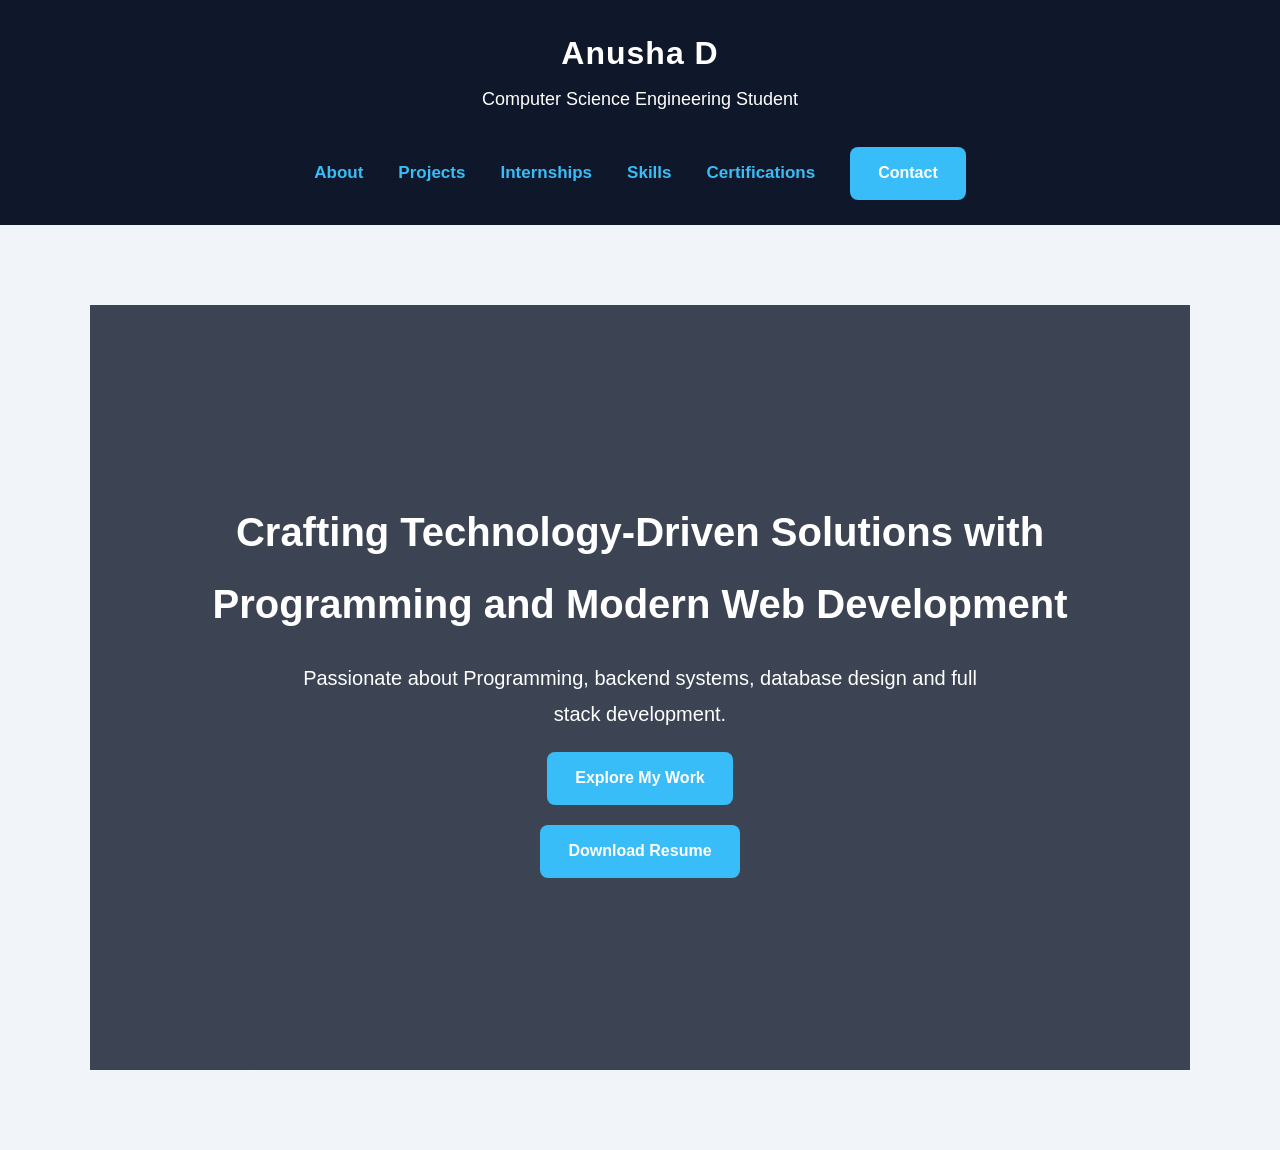
<file: index.html>
<!DOCTYPE html>
<html>
<head>
    <title>Anusha D | Computer Science Student</title>
    <link rel="stylesheet" href="style.css">
</head>
<body class="home-page">

<header>
    <h1>Anusha D</h1>
    <p>Computer Science Engineering Student</p>

    <nav>
        <a href="about.html">About</a>
        <a href="projects.html">Projects</a>
        <a href="internships.html">Internships</a>
        <a href="skills.html">Skills</a>
        <a href="certifications.html">Certifications</a>
        <a href="contact.html" class="btn">Contact</a>
    </nav>
</header>

<section class="hero">
    <h2>Crafting Technology-Driven Solutions with Programming and Modern Web Development</h2>
    <p>Passionate about Programming, backend systems, database design and full stack development.</p>
    <a href="projects.html" class="btn">Explore My Work</a>
    <a href="Anusha.D Modified Resume.pdf" download class="btn resume-btn">
        Download Resume
    </a>
</section>

<script src="script.js"></script>
</script>
</body>
</file>
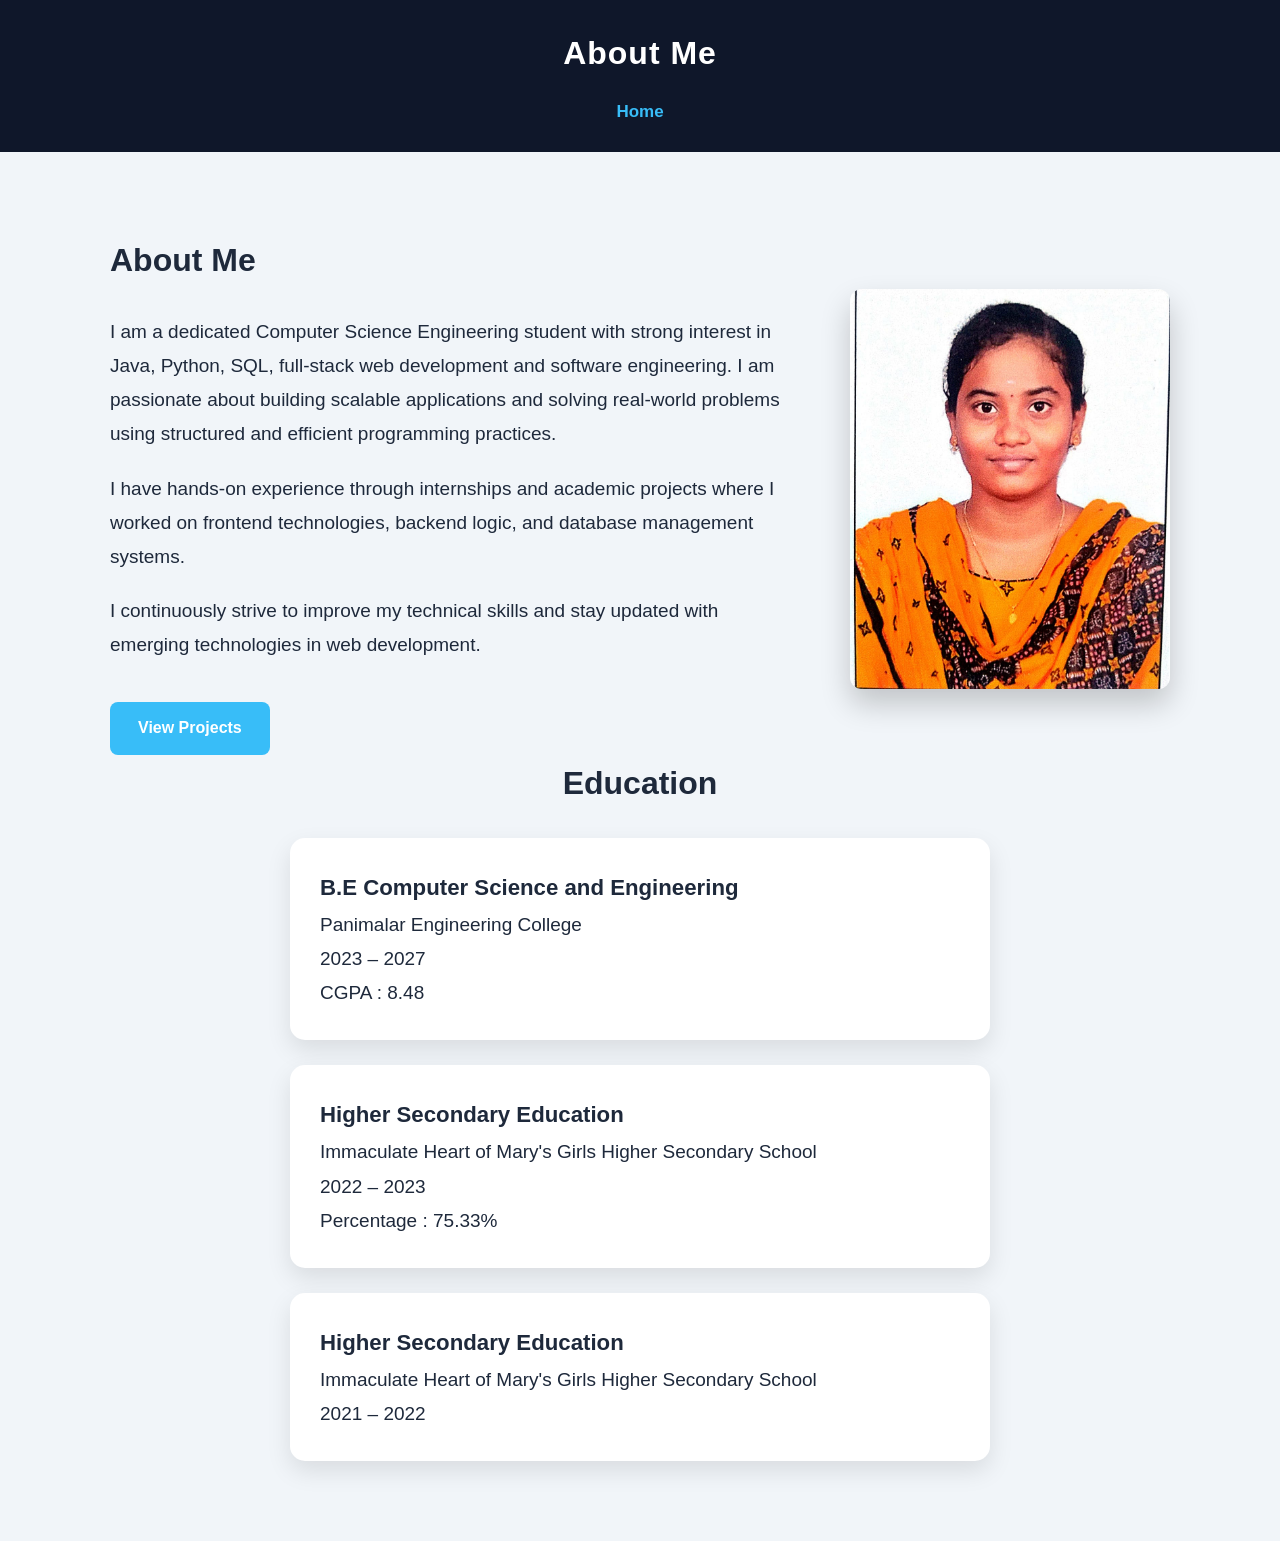
<file: about.html>
<!DOCTYPE html>
<html>
<head>
    <title>About | Anusha D</title>
    <link rel="stylesheet" href="style.css">
</head>
<body class="about-page">
<header>
    <h1>About Me</h1>
    <nav>
        <a href="index.html">Home</a>
    </nav>
</header>

<section class="about-section">

    <div class="about-container">

        <!-- CONTENT LEFT -->
        <div class="about-content">
            <h2>About Me</h2>

            <p>
                I am a dedicated Computer Science Engineering student with strong
                interest in Java, Python, SQL, full-stack web development and software engineering.
                I am passionate about building scalable applications and solving
                real-world problems using structured and efficient programming practices.
            </p>

            <p>
                I have hands-on experience through internships and academic
                projects where I worked on frontend technologies, backend logic,
                and database management systems.
            </p>

            <p>
                I continuously strive to improve my technical skills and stay
                updated with emerging technologies in web development.
            </p>

            <!-- BUTTONS -->
            <div class="about-buttons">
                <a href="projects.html" class="btn">View Projects</a>
            </div>
        </div>

        <!-- IMAGE RIGHT -->
        <div class="about-image">
            <img src="Anusha.D new Photo.jpg" alt="Profile Image">
        </div>

    </div>

    <!-- EDUCATION SECTION -->
    <div id="education" class="education-section">
        <h2>Education</h2>

        <div class="education-card">
            <h3>B.E Computer Science and Engineering</h3>
            <p>Panimalar Engineering College</p>
            <p>2023 – 2027</p>
            <p>CGPA : 8.48</p>
        </div>

        <div class="education-card">
            <h3>Higher Secondary Education</h3>
            <p>Immaculate Heart of Mary's Girls Higher Secondary School</p>
            <p>2022 – 2023</p>
             <p>Percentage : 75.33%</p>
        </div>

        <div class="education-card">
            <h3>Higher Secondary Education</h3>
            <p>Immaculate Heart of Mary's Girls Higher Secondary School</p>
            <p>2021 – 2022</p>
        </div>
    </div>

</section>
</script>
</body>
</html>
</file>
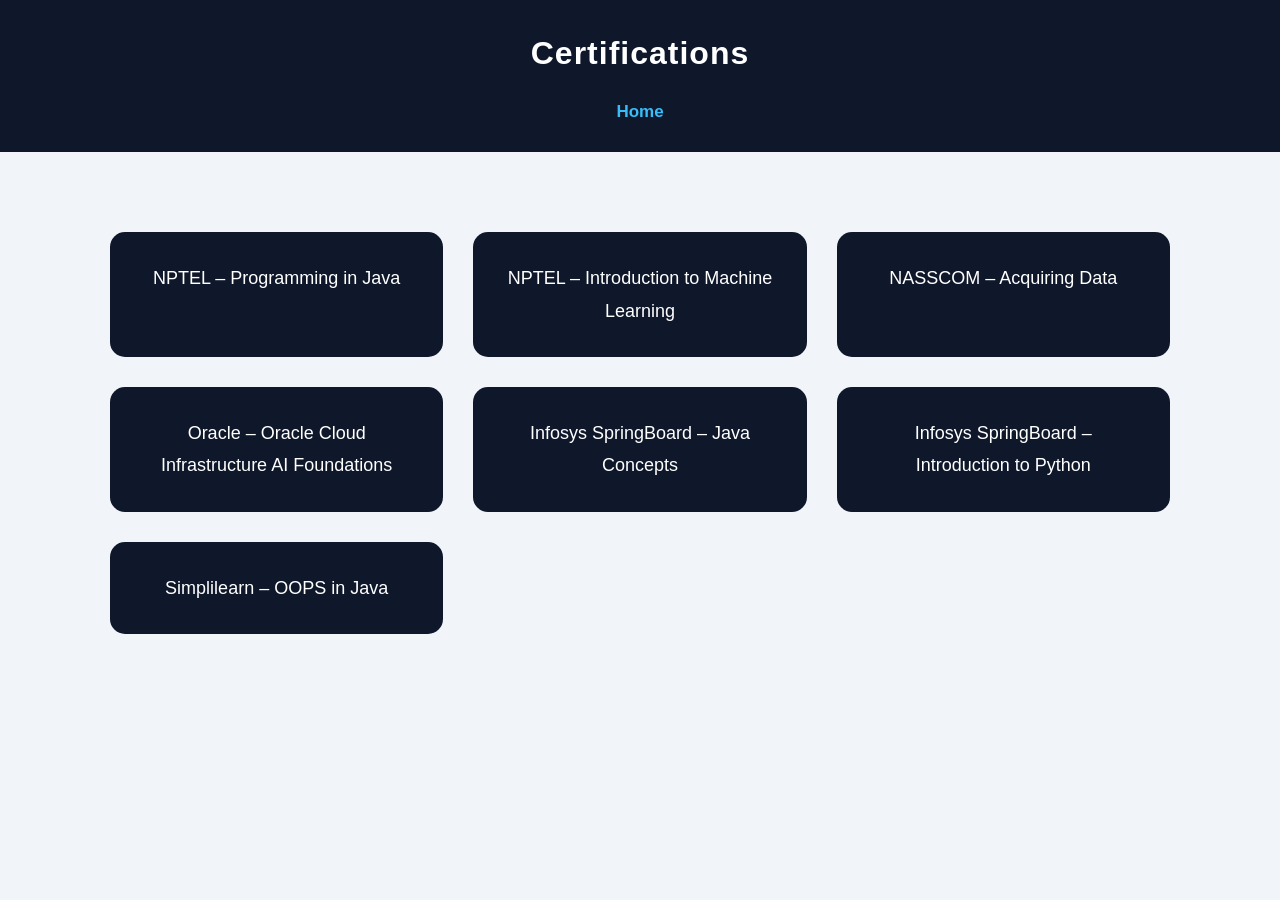
<file: certifications.html>
<!DOCTYPE html>
<html>
<head>
    <title>Certifications | Anusha D</title>
    <link rel="stylesheet" href="style.css">
</head>
<body class="certifications-page">

<header>
    <h1>Certifications</h1>
    <nav>
        <a href="index.html">Home</a>
    </nav>
</header>

<section class="cert-page-section">

    <div class="cert-card">NPTEL – Programming in Java</div>
    <div class="cert-card">NPTEL – Introduction to Machine Learning</div>
    <div class="cert-card">NASSCOM – Acquiring Data</div>
    <div class="cert-card">Oracle – Oracle Cloud Infrastructure AI Foundations</div>
    <div class="cert-card">Infosys SpringBoard – Java Concepts</div>
    <div class="cert-card">Infosys SpringBoard – Introduction to Python</div>
    <div class="cert-card">Simplilearn – OOPS in Java</div>

</section>

</script>
</body>
</html>
</file>
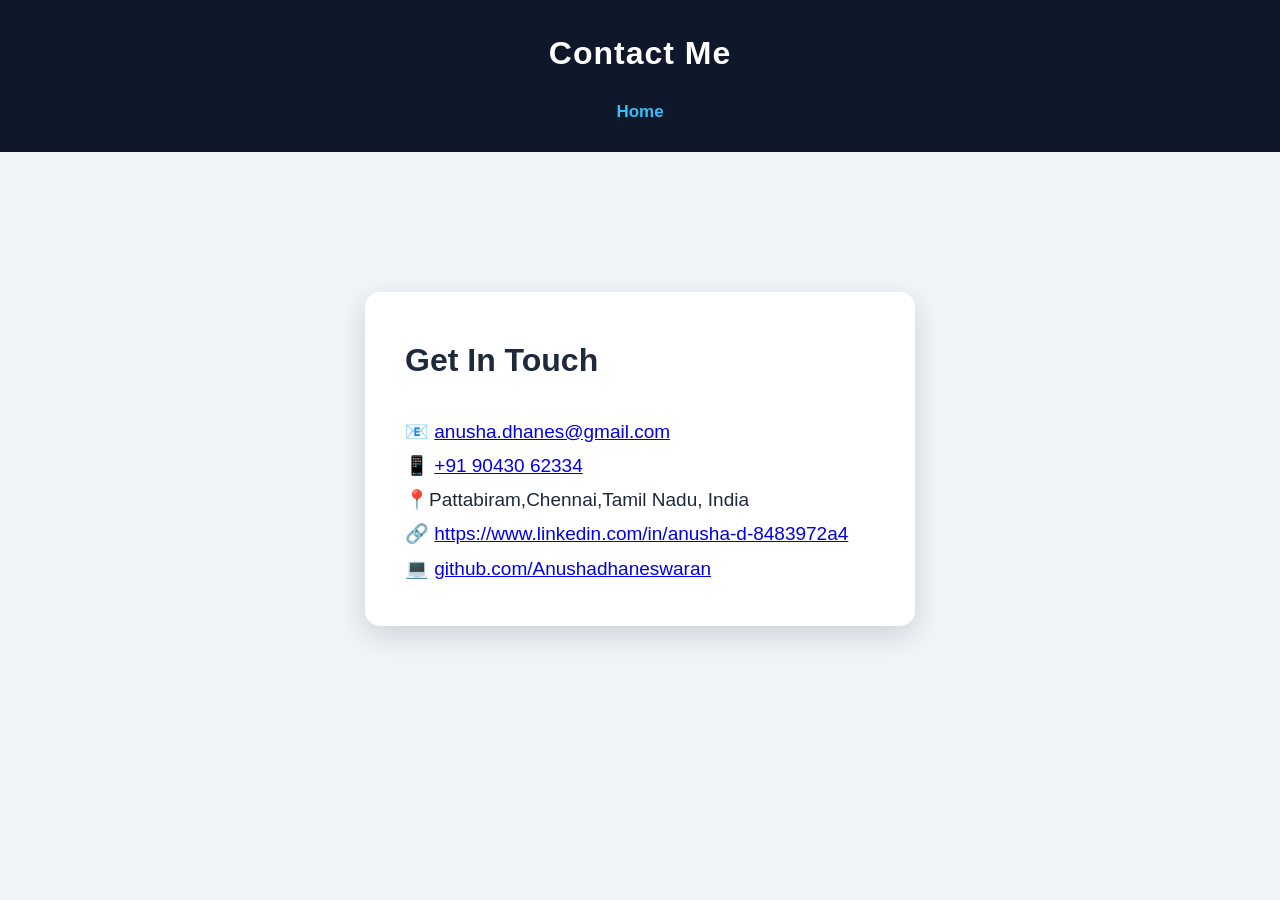
<file: contact.html>
<!DOCTYPE html>
<html>
<head>
    <title>Contact</title>
    <link rel="stylesheet" href="style.css">
</head>
<body class="contact-page">

<header>
    <h1>Contact Me</h1>
    <nav>
        <a href="index.html">Home</a>
    </nav>
</header>

<section class="contact-section">

    <div class="contact-card">
        <h2>Get In Touch</h2>

        <div class="contact-item">
            <span>📧</span>
            <a href="mailto:anusha.dhanes@gmail.com">
                anusha.dhanes@gmail.com
            </a>
        </div>

        <div class="contact-item">
            <span>📱</span>
            <a href="tel:+9043062334">
                +91 90430 62334
            </a>
        </div>

        <div class="contact-item">
            <p>📍Pattabiram,Chennai,Tamil Nadu, India</p>
        </div>
<div class="contact-item">
    <span>🔗</span>
    <a href="https://www.linkedin.com/in/anusha-d-8483972a4/" target="_blank">
        https://www.linkedin.com/in/anusha-d-8483972a4
    </a>
</div>

        <div class="contact-item">
            <span>💻</span>
            <a href="https://github.com/Anushadhaneswaran" target="_blank">
                github.com/Anushadhaneswaran
            </a>
        </div>

    </div>

</section>
</script>
</body>
</html>
</file>
<file: style.css>
/* ===================================== */
/* GLOBAL RESET */
/* ===================================== */

*{
    margin:0;
    padding:0;
    box-sizing:border-box;
}

body{
    font-family:'Segoe UI', Tahoma, Geneva, Verdana, sans-serif;
    background:#f1f5f9;
    color:#1e293b;
    line-height:1.8;
    font-size:18px;   /* Bigger global font */
}

/* ===================================== */
/* HEADER */
/* ===================================== */

header{
    background:#0f172a;
    color:white;
    padding:25px 0;
    text-align:center;
}

header h1{
    font-size:32px;
    letter-spacing:1px;
}

nav{
    margin-top:12px;
}

nav a{
    color:#38bdf8;
    margin:0 15px;
    text-decoration:none;
    font-weight:600;
    font-size:17px;
    transition:0.3s;
}

nav a:hover{
    color:white;
}

/* ===================================== */
/* BUTTON */
/* ===================================== */

.btn{
    display:inline-block;
    background:#38bdf8;
    color:white;
    padding:12px 28px;
    border-radius:8px;
    text-decoration:none;
    transition:0.3s;
    margin-top:20px;
    font-weight:600;
    font-size:16px;
}

.btn:hover{
    background:#0ea5e9;
    transform:translateY(-3px);
}

/* ===================================== */
/* HERO SECTION */
/* ===================================== */

.hero{
    height:85vh;
    display:flex;
    flex-direction:column;
    justify-content:center;
    align-items:center;
    text-align:center;
    padding:20px;
    background:linear-gradient(rgba(15,23,42,0.8),
              rgba(15,23,42,0.8)),
              url('https://images.unsplash.com/photo-1519389950473-47ba0277781c')
              center/cover no-repeat;
    color:white;
}

.hero h2{
    font-size:40px;
    margin-bottom:20px;
}

.hero p{
    max-width:700px;
    font-size:20px;
}

/* ===================================== */
/* SECTION COMMON STYLE */
/* ===================================== */

section{
    max-width:1100px;
    margin:80px auto;
    padding:0 20px;
}

section h2{
    font-size:32px;
    margin-bottom:25px;
}

/* ===================================== */
/* ABOUT SECTION */
/* ===================================== */

.about-container{
    display:flex;
    align-items:center;
    justify-content:space-between;
    gap:60px;
}

.about-content{
    flex:1.2;
}

.about-content p{
    margin-bottom:20px;
    font-size:19px;
}

.about-image img{
    width:320px;
    height:400px;
    object-fit:cover;
    border-radius:12px;
    box-shadow:0 15px 30px rgba(0,0,0,0.2);
}

/* ===================================== */
/* EDUCATION */
/* ===================================== */

.education-card{
    background:white;
    padding:30px;
    margin:25px auto;
    max-width:700px;
    border-radius:15px;
    box-shadow:0 10px 25px rgba(0,0,0,0.1);
    font-size:19px;
}

/* ===================================== */
/* INTERNSHIPS */
/* ===================================== */

.internship-section{
    display:flex;
    flex-direction:column;
    gap:30px;
}

.internship-card{
    display:flex;
    background:white;
    border-radius:15px;
    overflow:hidden;
    box-shadow:0 10px 25px rgba(0,0,0,0.1);
}

.intern-img{
    width:250px;
    height:200px;
    object-fit:cover;
}

.intern-content{
    padding:25px;
    font-size:19px;
}

/* ===================================== */
/* SKILLS */
/* ===================================== */

.skill-card{
    background:white;
    padding:35px;
    border-radius:15px;
    box-shadow:0 10px 25px rgba(0,0,0,0.1);
    margin-bottom:30px;
}

.skill-grid{
    display:grid;
    grid-template-columns:repeat(auto-fit,minmax(200px,1fr));
    gap:20px;
}

.skill-item{
    background:#0f172a;
    color:white;
    padding:18px;
    text-align:center;
    border-radius:10px;
    font-size:18px;
    font-weight:600;
    transition:0.3s;
}

.skill-item:hover{
    background:#38bdf8;
}

/* ===================================== */
/* CERTIFICATIONS */
/* ===================================== */

.cert-page-section{
    display:grid;
    grid-template-columns:repeat(auto-fit,minmax(280px,1fr));
    gap:30px;
}

.cert-card{
    background:#0f172a;
    color:white;
    padding:30px;
    border-radius:15px;
    text-align:center;
    font-size:18px;
    transition:0.3s;
}

.cert-card:hover{
    background:#38bdf8;
}

/* ===================================== */
/* PROJECT LIST */
/* ===================================== */

.project-list{
    display:grid;
    grid-template-columns:repeat(3, 1fr);
    gap:40px;
}
@media(max-width:1000px){
    .project-list{
        grid-template-columns:repeat(2, 1fr);
    }
}

@media(max-width:600px){
    .project-list{
        grid-template-columns:1fr;
    }
}
.project-card{
    background:white;
    border-radius:18px;
    overflow:hidden;
    box-shadow:0 15px 35px rgba(0,0,0,0.2);
    text-align:center;
}

.project-card img{
    width:100%;
    height:250px;
    object-fit:cover;
}

.project-card h2{
    margin:20px 0;
    font-size:24px;
}

/* ===================================== */
/* PROJECT DETAIL */
/* ===================================== */

.project-detail{
    max-width:1000px;
    margin:60px auto;
    padding:40px;
    background:white;
    border-radius:18px;
    box-shadow:0 20px 40px rgba(0,0,0,0.2);
    font-size:19px;
}

.project-detail img{
    width:100%;
    max-height:450px;
    object-fit:cover;
    border-radius:15px;
    margin-bottom:30px;
}

.project-buttons{
    display:flex;
    justify-content:center;
    gap:20px;
    margin-top:30px;
    flex-wrap:wrap;
}

/* ===================================== */
/* CONTACT */
/* ===================================== */

.contact-section{
    display:flex;
    justify-content:center;
    align-items:center;
    padding:60px 20px;
}

.contact-card{
    background:white;
    padding:40px;
    border-radius:15px;
    box-shadow:0 10px 30px rgba(0,0,0,0.15);
    width:100%;
    max-width:550px;
    font-size:19px;
}

/* ===================================== */
/* RESPONSIVE */
/* ===================================== */

@media(max-width:900px){

    body{
        font-size:17px;
    }

    .about-container{
        flex-direction:column;
        text-align:center;
    }

    .internship-card{
        flex-direction:column;
    }

    .intern-img{
        width:100%;
    }

}

/* ============================= */
/* CLEAN HOVER EFFECT */
/* ============================= */

.skill-card{
    transition:0.3s ease;
}

.skill-item{
    transition:0.3s ease;
}

.internship-card{
    transition:0.3s ease;
}

/* Skills Hover */
.skill-card:hover{
    background:#38bdf8;
    color:black;
    transform:scale(1.03);
}

.skill-item:hover{
    background:#38bdf8;
    color:black;
    transform:scale(1.05);
}

/* Internship Hover */
.internship-card:hover{
    background:#38bdf8;
    color:black;
    transform:scale(1.02);
}

/* ============================= */
/* EDUCATION HOVER EFFECT */
/* ============================= */

.education-card{
    transition:0.3s ease;
}

.education-card:hover{
    background:#38bdf8;
    color:black;
    transform:scale(1.03);
}

/* Make all text inside education card black on hover */
.education-card:hover h3,
.education-card:hover p,
.education-card:hover span{
    color:black;
}
.education-section h2{
    text-align:center;
}
</file>
